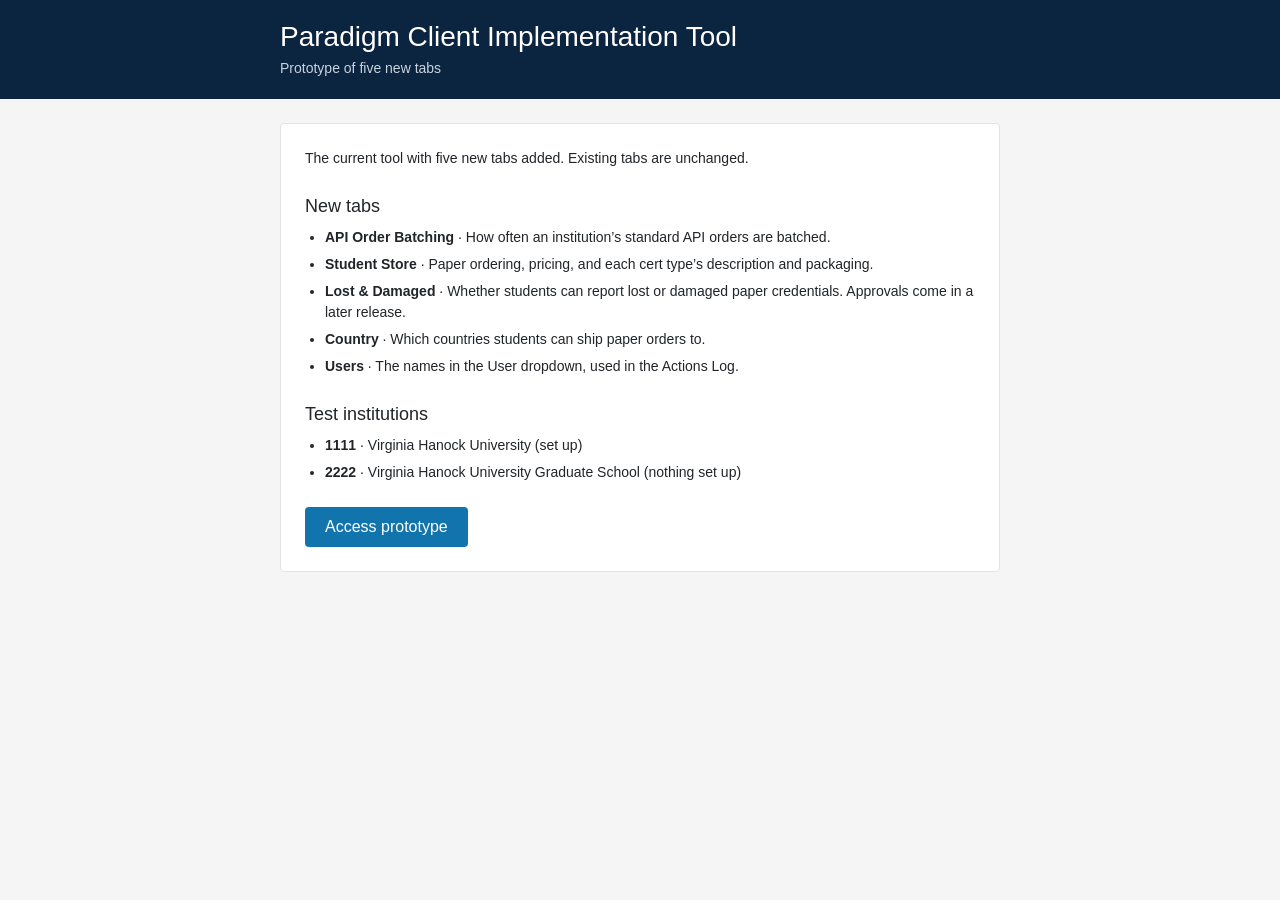
<file: index.html>
<!doctype html>
<html lang="en">
<head>
<meta charset="utf-8">
<meta name="viewport" content="width=device-width, initial-scale=1">
<title>Client Implementation prototype</title>
<style>body{margin:0;font-family:'Helvetica Neue', Helvetica, Arial, sans-serif;color:#212529;background:#f5f5f5}
.ix-hd{background:#0B2440;color:#ffffff;padding:20px 24px}
.ix-hd h1{margin:0 auto;max-width:720px;font:500 28px/34px 'Helvetica Neue', Helvetica, Arial, sans-serif}
.ix-hd p{margin:4px auto 0;max-width:720px;font:400 14px/21px 'Helvetica Neue', Helvetica, Arial, sans-serif;color:#c9d3df}
.ix-main{box-sizing:border-box;max-width:768px;margin:0 auto;padding:24px}
.ix-card{background:#ffffff;border:1px solid #e3e3e3;border-radius:4px;padding:24px}
.ix-card h2{margin:24px 0 8px;font:500 18px/26px 'Helvetica Neue', Helvetica, Arial, sans-serif;color:#212529}
.ix-card h2:first-child{margin-top:0}
.ix-card p{margin:0 0 10px;font:400 14px/21px 'Helvetica Neue', Helvetica, Arial, sans-serif}
.ix-card ul{margin:0;padding-left:20px;font:400 14px/21px 'Helvetica Neue', Helvetica, Arial, sans-serif}
.ix-card li{margin:0 0 6px}
.ix-info{display:flex;flex-wrap:wrap;gap:6px 32px;padding:12px 16px;border:1px solid #b6effb;background:#cff4fc;color:#055160;border-radius:4px;font:400 14px/21px 'Helvetica Neue', Helvetica, Arial, sans-serif}
.ix-grid{border-collapse:collapse;width:100%;font:400 14px/21px 'Helvetica Neue', Helvetica, Arial, sans-serif}
.ix-grid th,.ix-grid td{padding:10px 12px;border:1px solid #e3e3e3;text-align:left;vertical-align:top}
.ix-grid th{background:#fafafa;font-weight:400;color:#333333}
.ix-grid tbody tr:nth-child(even){background:#f5f5f5}
.ix-grid td:first-child{font-weight:700;white-space:nowrap}
.ix-cta{margin-top:24px}
.ix-btn{display:inline-block;padding:8px 20px;border-radius:4px;background:#1274AC;color:#ffffff;text-decoration:none;font:400 16px/24px 'Helvetica Neue', Helvetica, Arial, sans-serif}
.ix-btn:hover{background:#0f6292;color:#ffffff}
.ix-btn:focus-visible{outline:none;box-shadow:0 0 0 2px #ffffff,0 0 0 4px #c5d4e5}
.ix-muted{color:#5c636a}
@media (max-width:767.98px){.ix-grid td:first-child{white-space:normal}.ix-card{padding:16px}.ix-main{padding:16px}}</style>
</head>
<body>
<div class="ix-hd"><h1>Paradigm Client Implementation Tool</h1><p>Prototype of five new tabs</p></div>
<div class="ix-main"><div class="ix-card">
<p>The current tool with five new tabs added. Existing tabs are unchanged.</p>
<h2>New tabs</h2>
<ul><li><strong>API Order Batching</strong> · How often an institution’s standard API orders are batched.</li><li><strong>Student Store</strong> · Paper ordering, pricing, and each cert type’s description and packaging.</li><li><strong>Lost &amp; Damaged</strong> · Whether students can report lost or damaged paper credentials. Approvals come in a later release.</li><li><strong>Country</strong> · Which countries students can ship paper orders to.</li><li><strong>Users</strong> · The names in the User dropdown, used in the Actions Log.</li></ul>
<h2>Test institutions</h2>
<ul><li><strong>1111</strong> · Virginia Hanock University (set up)</li><li><strong>2222</strong> · Virginia Hanock University Graduate School (nothing set up)</li></ul>
<div class="ix-cta"><a class="ix-btn" href="prototype/ClassicCed.dc.html">Access prototype</a></div>
</div></div>
</body>
</html>
</file>
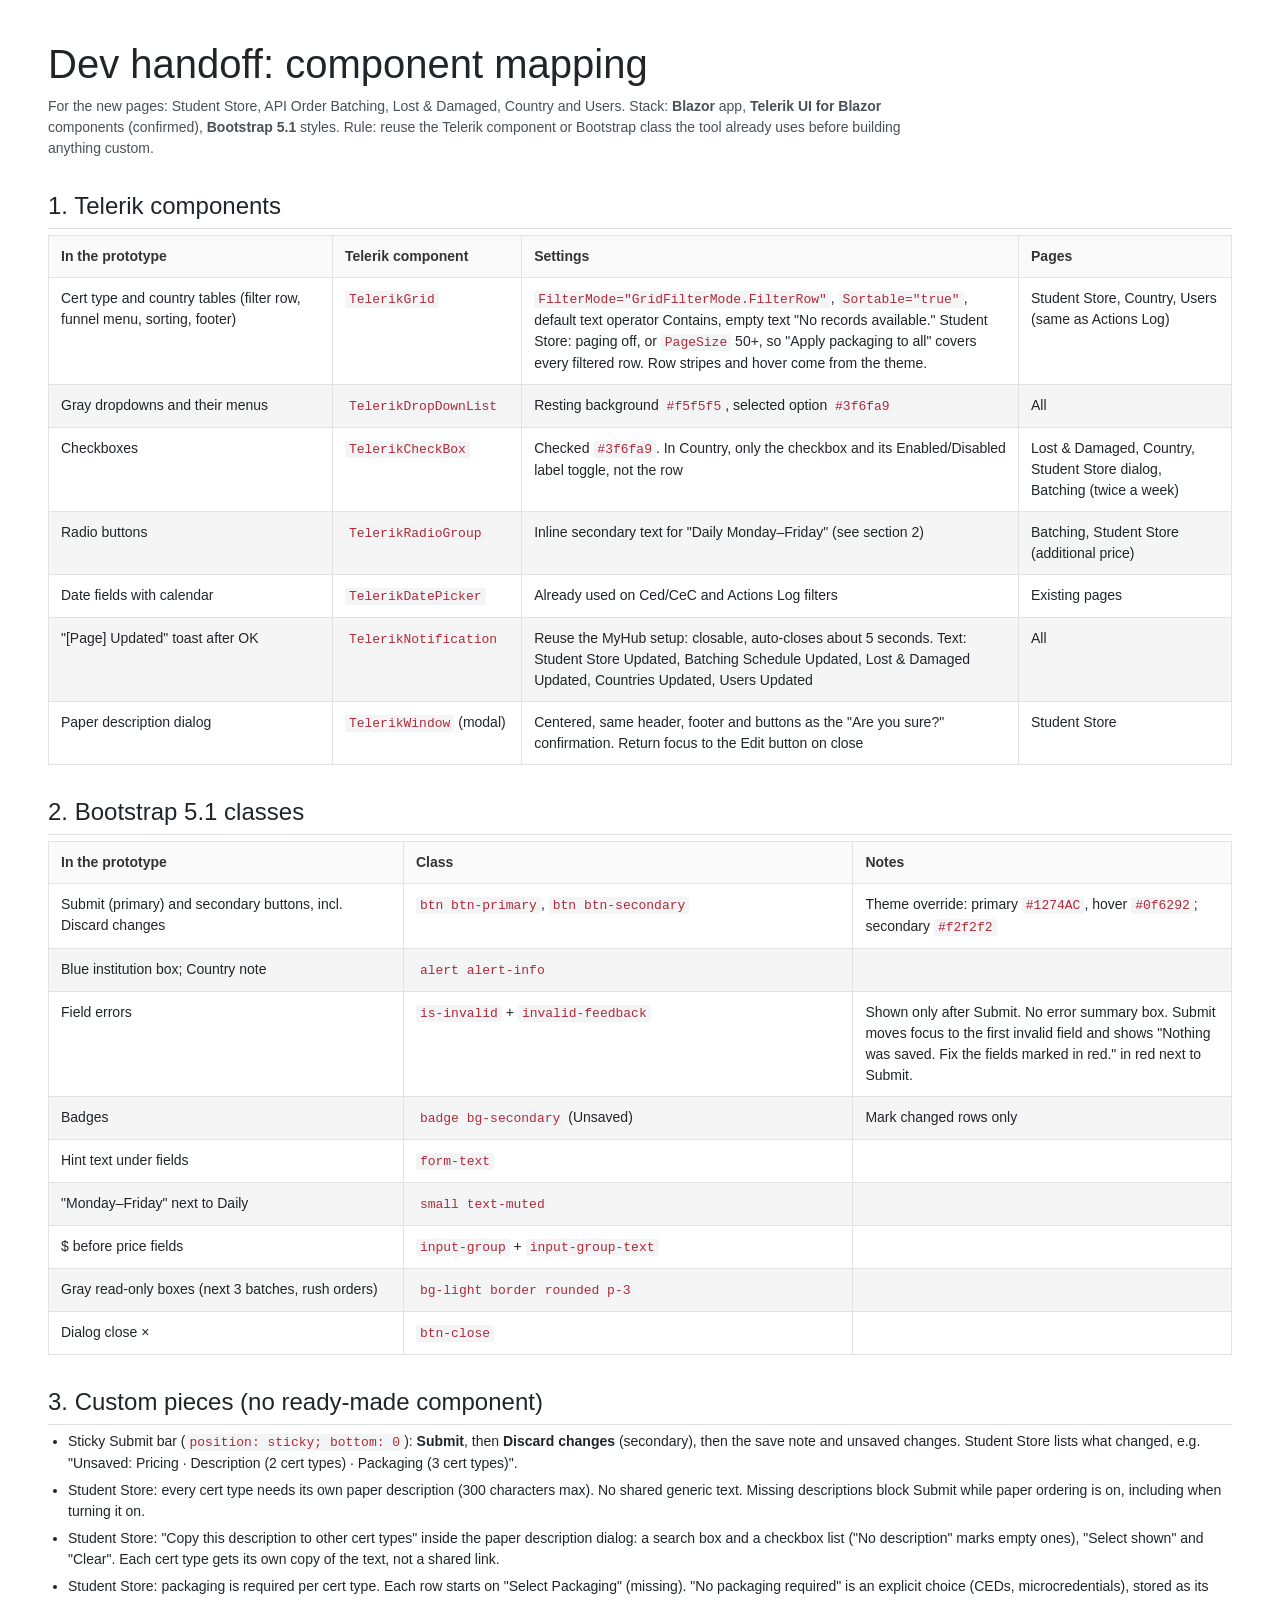
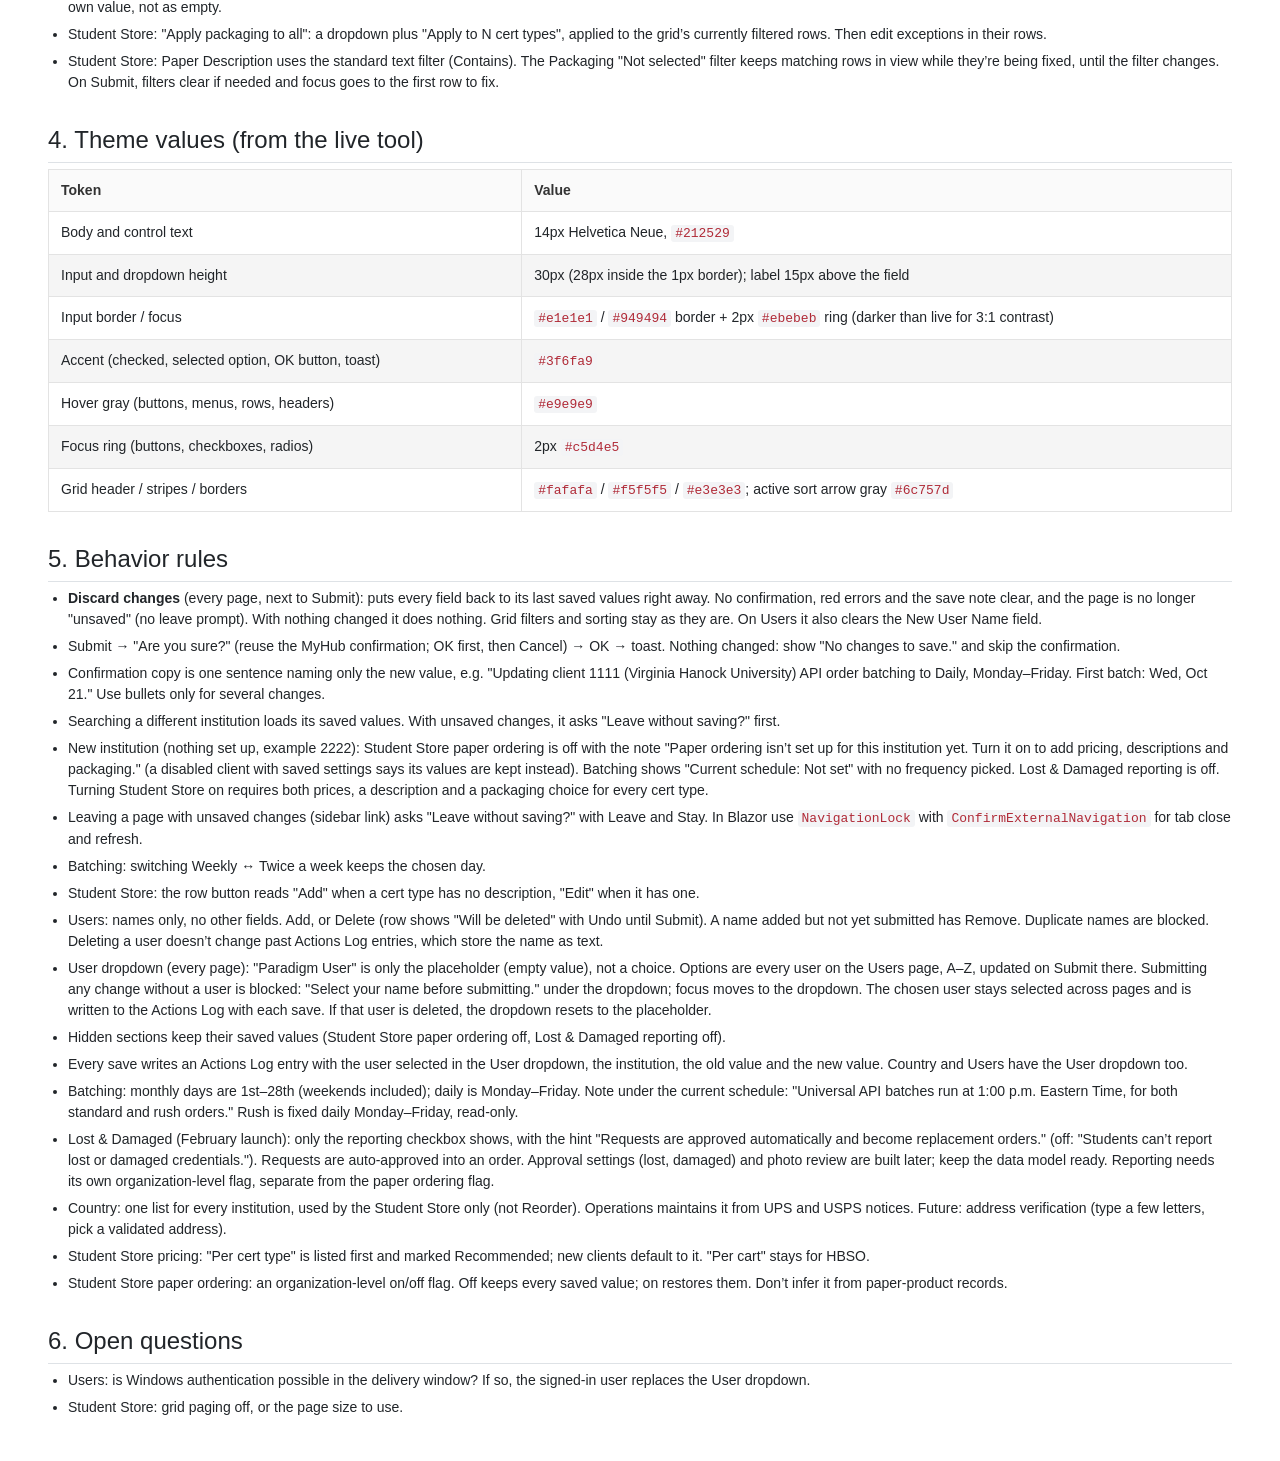
<file: prototype/ClassicDevHandoff.dc.html>
<!doctype html>
<html lang="en">
<head>
<meta charset="utf-8">
<title>Dev handoff</title>
<script src="./support.js"></script>
</head>
<body>
<x-dc>
<helmet>
<style>body{margin:0;font-family:'Helvetica Neue', Helvetica, Arial, sans-serif;color:#212529;background:#ffffff}</style>
</helmet>
<div style="box-sizing: border-box; padding: 40px 48px 56px; background: #ffffff">
<h1 style="margin: 0 0 8px; font: 500 40px/48px 'Helvetica Neue', Helvetica, Arial, sans-serif; color: #212529">Dev handoff: component mapping</h1>
<p style="margin: 0 0 12px; font: 400 14px/21px 'Helvetica Neue', Helvetica, Arial, sans-serif; color: #495057; max-width: 900px">For the new pages: Student Store, API Order Batching, Lost &amp; Damaged, Country and Users. Stack: <strong>Blazor</strong> app, <strong>Telerik UI for Blazor</strong> components (confirmed), <strong>Bootstrap 5.1</strong> styles. Rule: reuse the Telerik component or Bootstrap class the tool already uses before building anything custom.</p>
<h2 style="margin: 32px 0 6px; padding-bottom: 8px; border-bottom: 1px solid #dee2e6; font: 500 24px/29px 'Helvetica Neue', Helvetica, Arial, sans-serif; color: #212529">1. Telerik components</h2>
<table style="border-collapse: collapse; width: 100%; margin: 0 0 8px"><thead><tr><th scope="col" style="padding: 10px 12px; border: 1px solid #e3e3e3; text-align: left; vertical-align: top; font: 700 14px/21px 'Helvetica Neue', Helvetica, Arial, sans-serif; color: #333; background: #fafafa; width: 24%">In the prototype</th><th scope="col" style="padding: 10px 12px; border: 1px solid #e3e3e3; text-align: left; vertical-align: top; font: 700 14px/21px 'Helvetica Neue', Helvetica, Arial, sans-serif; color: #333; background: #fafafa; width: 16%">Telerik component</th><th scope="col" style="padding: 10px 12px; border: 1px solid #e3e3e3; text-align: left; vertical-align: top; font: 700 14px/21px 'Helvetica Neue', Helvetica, Arial, sans-serif; color: #333; background: #fafafa; width: 42%">Settings</th><th scope="col" style="padding: 10px 12px; border: 1px solid #e3e3e3; text-align: left; vertical-align: top; font: 700 14px/21px 'Helvetica Neue', Helvetica, Arial, sans-serif; color: #333; background: #fafafa; width: 18%">Pages</th></tr></thead><tbody><tr style="background: #ffffff"><td style="padding: 10px 12px; border: 1px solid #e3e3e3; vertical-align: top; font: 400 14px/21px 'Helvetica Neue', Helvetica, Arial, sans-serif; color: #212529">Cert type and country tables (filter row, funnel menu, sorting, footer)</td><td style="padding: 10px 12px; border: 1px solid #e3e3e3; vertical-align: top; font: 400 14px/21px 'Helvetica Neue', Helvetica, Arial, sans-serif; color: #212529"><code style="font: 400 13px/20px SFMono-Regular, Menlo, Consolas, monospace; background: #f3f4f6; padding: 1px 4px; border-radius: 3px; color: #b02a37">TelerikGrid</code></td><td style="padding: 10px 12px; border: 1px solid #e3e3e3; vertical-align: top; font: 400 14px/21px 'Helvetica Neue', Helvetica, Arial, sans-serif; color: #212529"><code style="font: 400 13px/20px SFMono-Regular, Menlo, Consolas, monospace; background: #f3f4f6; padding: 1px 4px; border-radius: 3px; color: #b02a37">FilterMode="GridFilterMode.FilterRow"</code>, <code style="font: 400 13px/20px SFMono-Regular, Menlo, Consolas, monospace; background: #f3f4f6; padding: 1px 4px; border-radius: 3px; color: #b02a37">Sortable="true"</code>, default text operator Contains, empty text "No records available." Student Store: paging off, or <code style="font: 400 13px/20px SFMono-Regular, Menlo, Consolas, monospace; background: #f3f4f6; padding: 1px 4px; border-radius: 3px; color: #b02a37">PageSize</code> 50+, so "Apply packaging to all" covers every filtered row. Row stripes and hover come from the theme.</td><td style="padding: 10px 12px; border: 1px solid #e3e3e3; vertical-align: top; font: 400 14px/21px 'Helvetica Neue', Helvetica, Arial, sans-serif; color: #212529">Student Store, Country, Users (same as Actions Log)</td></tr><tr style="background: #f5f5f5"><td style="padding: 10px 12px; border: 1px solid #e3e3e3; vertical-align: top; font: 400 14px/21px 'Helvetica Neue', Helvetica, Arial, sans-serif; color: #212529">Gray dropdowns and their menus</td><td style="padding: 10px 12px; border: 1px solid #e3e3e3; vertical-align: top; font: 400 14px/21px 'Helvetica Neue', Helvetica, Arial, sans-serif; color: #212529"><code style="font: 400 13px/20px SFMono-Regular, Menlo, Consolas, monospace; background: #f3f4f6; padding: 1px 4px; border-radius: 3px; color: #b02a37">TelerikDropDownList</code></td><td style="padding: 10px 12px; border: 1px solid #e3e3e3; vertical-align: top; font: 400 14px/21px 'Helvetica Neue', Helvetica, Arial, sans-serif; color: #212529">Resting background <code style="font: 400 13px/20px SFMono-Regular, Menlo, Consolas, monospace; background: #f3f4f6; padding: 1px 4px; border-radius: 3px; color: #b02a37">#f5f5f5</code>, selected option <code style="font: 400 13px/20px SFMono-Regular, Menlo, Consolas, monospace; background: #f3f4f6; padding: 1px 4px; border-radius: 3px; color: #b02a37">#3f6fa9</code></td><td style="padding: 10px 12px; border: 1px solid #e3e3e3; vertical-align: top; font: 400 14px/21px 'Helvetica Neue', Helvetica, Arial, sans-serif; color: #212529">All</td></tr><tr style="background: #ffffff"><td style="padding: 10px 12px; border: 1px solid #e3e3e3; vertical-align: top; font: 400 14px/21px 'Helvetica Neue', Helvetica, Arial, sans-serif; color: #212529">Checkboxes</td><td style="padding: 10px 12px; border: 1px solid #e3e3e3; vertical-align: top; font: 400 14px/21px 'Helvetica Neue', Helvetica, Arial, sans-serif; color: #212529"><code style="font: 400 13px/20px SFMono-Regular, Menlo, Consolas, monospace; background: #f3f4f6; padding: 1px 4px; border-radius: 3px; color: #b02a37">TelerikCheckBox</code></td><td style="padding: 10px 12px; border: 1px solid #e3e3e3; vertical-align: top; font: 400 14px/21px 'Helvetica Neue', Helvetica, Arial, sans-serif; color: #212529">Checked <code style="font: 400 13px/20px SFMono-Regular, Menlo, Consolas, monospace; background: #f3f4f6; padding: 1px 4px; border-radius: 3px; color: #b02a37">#3f6fa9</code>. In Country, only the checkbox and its Enabled/Disabled label toggle, not the row</td><td style="padding: 10px 12px; border: 1px solid #e3e3e3; vertical-align: top; font: 400 14px/21px 'Helvetica Neue', Helvetica, Arial, sans-serif; color: #212529">Lost &amp; Damaged, Country, Student Store dialog, Batching (twice a week)</td></tr><tr style="background: #f5f5f5"><td style="padding: 10px 12px; border: 1px solid #e3e3e3; vertical-align: top; font: 400 14px/21px 'Helvetica Neue', Helvetica, Arial, sans-serif; color: #212529">Radio buttons</td><td style="padding: 10px 12px; border: 1px solid #e3e3e3; vertical-align: top; font: 400 14px/21px 'Helvetica Neue', Helvetica, Arial, sans-serif; color: #212529"><code style="font: 400 13px/20px SFMono-Regular, Menlo, Consolas, monospace; background: #f3f4f6; padding: 1px 4px; border-radius: 3px; color: #b02a37">TelerikRadioGroup</code></td><td style="padding: 10px 12px; border: 1px solid #e3e3e3; vertical-align: top; font: 400 14px/21px 'Helvetica Neue', Helvetica, Arial, sans-serif; color: #212529">Inline secondary text for "Daily  Monday–Friday" (see section 2)</td><td style="padding: 10px 12px; border: 1px solid #e3e3e3; vertical-align: top; font: 400 14px/21px 'Helvetica Neue', Helvetica, Arial, sans-serif; color: #212529">Batching, Student Store (additional price)</td></tr><tr style="background: #ffffff"><td style="padding: 10px 12px; border: 1px solid #e3e3e3; vertical-align: top; font: 400 14px/21px 'Helvetica Neue', Helvetica, Arial, sans-serif; color: #212529">Date fields with calendar</td><td style="padding: 10px 12px; border: 1px solid #e3e3e3; vertical-align: top; font: 400 14px/21px 'Helvetica Neue', Helvetica, Arial, sans-serif; color: #212529"><code style="font: 400 13px/20px SFMono-Regular, Menlo, Consolas, monospace; background: #f3f4f6; padding: 1px 4px; border-radius: 3px; color: #b02a37">TelerikDatePicker</code></td><td style="padding: 10px 12px; border: 1px solid #e3e3e3; vertical-align: top; font: 400 14px/21px 'Helvetica Neue', Helvetica, Arial, sans-serif; color: #212529">Already used on Ced/CeC and Actions Log filters</td><td style="padding: 10px 12px; border: 1px solid #e3e3e3; vertical-align: top; font: 400 14px/21px 'Helvetica Neue', Helvetica, Arial, sans-serif; color: #212529">Existing pages</td></tr><tr style="background: #f5f5f5"><td style="padding: 10px 12px; border: 1px solid #e3e3e3; vertical-align: top; font: 400 14px/21px 'Helvetica Neue', Helvetica, Arial, sans-serif; color: #212529">"[Page] Updated" toast after OK</td><td style="padding: 10px 12px; border: 1px solid #e3e3e3; vertical-align: top; font: 400 14px/21px 'Helvetica Neue', Helvetica, Arial, sans-serif; color: #212529"><code style="font: 400 13px/20px SFMono-Regular, Menlo, Consolas, monospace; background: #f3f4f6; padding: 1px 4px; border-radius: 3px; color: #b02a37">TelerikNotification</code></td><td style="padding: 10px 12px; border: 1px solid #e3e3e3; vertical-align: top; font: 400 14px/21px 'Helvetica Neue', Helvetica, Arial, sans-serif; color: #212529">Reuse the MyHub setup: closable, auto-closes about 5 seconds. Text: Student Store Updated, Batching Schedule Updated, Lost &amp; Damaged Updated, Countries Updated, Users Updated</td><td style="padding: 10px 12px; border: 1px solid #e3e3e3; vertical-align: top; font: 400 14px/21px 'Helvetica Neue', Helvetica, Arial, sans-serif; color: #212529">All</td></tr><tr style="background: #ffffff"><td style="padding: 10px 12px; border: 1px solid #e3e3e3; vertical-align: top; font: 400 14px/21px 'Helvetica Neue', Helvetica, Arial, sans-serif; color: #212529">Paper description dialog</td><td style="padding: 10px 12px; border: 1px solid #e3e3e3; vertical-align: top; font: 400 14px/21px 'Helvetica Neue', Helvetica, Arial, sans-serif; color: #212529"><code style="font: 400 13px/20px SFMono-Regular, Menlo, Consolas, monospace; background: #f3f4f6; padding: 1px 4px; border-radius: 3px; color: #b02a37">TelerikWindow</code> (modal)</td><td style="padding: 10px 12px; border: 1px solid #e3e3e3; vertical-align: top; font: 400 14px/21px 'Helvetica Neue', Helvetica, Arial, sans-serif; color: #212529">Centered, same header, footer and buttons as the "Are you sure?" confirmation. Return focus to the Edit button on close</td><td style="padding: 10px 12px; border: 1px solid #e3e3e3; vertical-align: top; font: 400 14px/21px 'Helvetica Neue', Helvetica, Arial, sans-serif; color: #212529">Student Store</td></tr></tbody></table>
<h2 style="margin: 32px 0 6px; padding-bottom: 8px; border-bottom: 1px solid #dee2e6; font: 500 24px/29px 'Helvetica Neue', Helvetica, Arial, sans-serif; color: #212529">2. Bootstrap 5.1 classes</h2>
<table style="border-collapse: collapse; width: 100%; margin: 0 0 8px"><thead><tr><th scope="col" style="padding: 10px 12px; border: 1px solid #e3e3e3; text-align: left; vertical-align: top; font: 700 14px/21px 'Helvetica Neue', Helvetica, Arial, sans-serif; color: #333; background: #fafafa; width: 30%">In the prototype</th><th scope="col" style="padding: 10px 12px; border: 1px solid #e3e3e3; text-align: left; vertical-align: top; font: 700 14px/21px 'Helvetica Neue', Helvetica, Arial, sans-serif; color: #333; background: #fafafa; width: 38%">Class</th><th scope="col" style="padding: 10px 12px; border: 1px solid #e3e3e3; text-align: left; vertical-align: top; font: 700 14px/21px 'Helvetica Neue', Helvetica, Arial, sans-serif; color: #333; background: #fafafa; width: 32%">Notes</th></tr></thead><tbody><tr style="background: #ffffff"><td style="padding: 10px 12px; border: 1px solid #e3e3e3; vertical-align: top; font: 400 14px/21px 'Helvetica Neue', Helvetica, Arial, sans-serif; color: #212529">Submit (primary) and secondary buttons, incl. Discard changes</td><td style="padding: 10px 12px; border: 1px solid #e3e3e3; vertical-align: top; font: 400 14px/21px 'Helvetica Neue', Helvetica, Arial, sans-serif; color: #212529"><code style="font: 400 13px/20px SFMono-Regular, Menlo, Consolas, monospace; background: #f3f4f6; padding: 1px 4px; border-radius: 3px; color: #b02a37">btn btn-primary</code>, <code style="font: 400 13px/20px SFMono-Regular, Menlo, Consolas, monospace; background: #f3f4f6; padding: 1px 4px; border-radius: 3px; color: #b02a37">btn btn-secondary</code></td><td style="padding: 10px 12px; border: 1px solid #e3e3e3; vertical-align: top; font: 400 14px/21px 'Helvetica Neue', Helvetica, Arial, sans-serif; color: #212529">Theme override: primary <code style="font: 400 13px/20px SFMono-Regular, Menlo, Consolas, monospace; background: #f3f4f6; padding: 1px 4px; border-radius: 3px; color: #b02a37">#1274AC</code>, hover <code style="font: 400 13px/20px SFMono-Regular, Menlo, Consolas, monospace; background: #f3f4f6; padding: 1px 4px; border-radius: 3px; color: #b02a37">#0f6292</code>; secondary <code style="font: 400 13px/20px SFMono-Regular, Menlo, Consolas, monospace; background: #f3f4f6; padding: 1px 4px; border-radius: 3px; color: #b02a37">#f2f2f2</code></td></tr><tr style="background: #f5f5f5"><td style="padding: 10px 12px; border: 1px solid #e3e3e3; vertical-align: top; font: 400 14px/21px 'Helvetica Neue', Helvetica, Arial, sans-serif; color: #212529">Blue institution box; Country note</td><td style="padding: 10px 12px; border: 1px solid #e3e3e3; vertical-align: top; font: 400 14px/21px 'Helvetica Neue', Helvetica, Arial, sans-serif; color: #212529"><code style="font: 400 13px/20px SFMono-Regular, Menlo, Consolas, monospace; background: #f3f4f6; padding: 1px 4px; border-radius: 3px; color: #b02a37">alert alert-info</code></td><td style="padding: 10px 12px; border: 1px solid #e3e3e3; vertical-align: top; font: 400 14px/21px 'Helvetica Neue', Helvetica, Arial, sans-serif; color: #212529"></td></tr><tr style="background: #ffffff"><td style="padding: 10px 12px; border: 1px solid #e3e3e3; vertical-align: top; font: 400 14px/21px 'Helvetica Neue', Helvetica, Arial, sans-serif; color: #212529">Field errors</td><td style="padding: 10px 12px; border: 1px solid #e3e3e3; vertical-align: top; font: 400 14px/21px 'Helvetica Neue', Helvetica, Arial, sans-serif; color: #212529"><code style="font: 400 13px/20px SFMono-Regular, Menlo, Consolas, monospace; background: #f3f4f6; padding: 1px 4px; border-radius: 3px; color: #b02a37">is-invalid</code> + <code style="font: 400 13px/20px SFMono-Regular, Menlo, Consolas, monospace; background: #f3f4f6; padding: 1px 4px; border-radius: 3px; color: #b02a37">invalid-feedback</code></td><td style="padding: 10px 12px; border: 1px solid #e3e3e3; vertical-align: top; font: 400 14px/21px 'Helvetica Neue', Helvetica, Arial, sans-serif; color: #212529">Shown only after Submit. No error summary box. Submit moves focus to the first invalid field and shows "Nothing was saved. Fix the fields marked in red." in red next to Submit.</td></tr><tr style="background: #f5f5f5"><td style="padding: 10px 12px; border: 1px solid #e3e3e3; vertical-align: top; font: 400 14px/21px 'Helvetica Neue', Helvetica, Arial, sans-serif; color: #212529">Badges</td><td style="padding: 10px 12px; border: 1px solid #e3e3e3; vertical-align: top; font: 400 14px/21px 'Helvetica Neue', Helvetica, Arial, sans-serif; color: #212529"><code style="font: 400 13px/20px SFMono-Regular, Menlo, Consolas, monospace; background: #f3f4f6; padding: 1px 4px; border-radius: 3px; color: #b02a37">badge bg-secondary</code> (Unsaved)</td><td style="padding: 10px 12px; border: 1px solid #e3e3e3; vertical-align: top; font: 400 14px/21px 'Helvetica Neue', Helvetica, Arial, sans-serif; color: #212529">Mark changed rows only</td></tr><tr style="background: #ffffff"><td style="padding: 10px 12px; border: 1px solid #e3e3e3; vertical-align: top; font: 400 14px/21px 'Helvetica Neue', Helvetica, Arial, sans-serif; color: #212529">Hint text under fields</td><td style="padding: 10px 12px; border: 1px solid #e3e3e3; vertical-align: top; font: 400 14px/21px 'Helvetica Neue', Helvetica, Arial, sans-serif; color: #212529"><code style="font: 400 13px/20px SFMono-Regular, Menlo, Consolas, monospace; background: #f3f4f6; padding: 1px 4px; border-radius: 3px; color: #b02a37">form-text</code></td><td style="padding: 10px 12px; border: 1px solid #e3e3e3; vertical-align: top; font: 400 14px/21px 'Helvetica Neue', Helvetica, Arial, sans-serif; color: #212529"></td></tr><tr style="background: #f5f5f5"><td style="padding: 10px 12px; border: 1px solid #e3e3e3; vertical-align: top; font: 400 14px/21px 'Helvetica Neue', Helvetica, Arial, sans-serif; color: #212529">"Monday–Friday" next to Daily</td><td style="padding: 10px 12px; border: 1px solid #e3e3e3; vertical-align: top; font: 400 14px/21px 'Helvetica Neue', Helvetica, Arial, sans-serif; color: #212529"><code style="font: 400 13px/20px SFMono-Regular, Menlo, Consolas, monospace; background: #f3f4f6; padding: 1px 4px; border-radius: 3px; color: #b02a37">small text-muted</code></td><td style="padding: 10px 12px; border: 1px solid #e3e3e3; vertical-align: top; font: 400 14px/21px 'Helvetica Neue', Helvetica, Arial, sans-serif; color: #212529"></td></tr><tr style="background: #ffffff"><td style="padding: 10px 12px; border: 1px solid #e3e3e3; vertical-align: top; font: 400 14px/21px 'Helvetica Neue', Helvetica, Arial, sans-serif; color: #212529">$ before price fields</td><td style="padding: 10px 12px; border: 1px solid #e3e3e3; vertical-align: top; font: 400 14px/21px 'Helvetica Neue', Helvetica, Arial, sans-serif; color: #212529"><code style="font: 400 13px/20px SFMono-Regular, Menlo, Consolas, monospace; background: #f3f4f6; padding: 1px 4px; border-radius: 3px; color: #b02a37">input-group</code> + <code style="font: 400 13px/20px SFMono-Regular, Menlo, Consolas, monospace; background: #f3f4f6; padding: 1px 4px; border-radius: 3px; color: #b02a37">input-group-text</code></td><td style="padding: 10px 12px; border: 1px solid #e3e3e3; vertical-align: top; font: 400 14px/21px 'Helvetica Neue', Helvetica, Arial, sans-serif; color: #212529"></td></tr><tr style="background: #f5f5f5"><td style="padding: 10px 12px; border: 1px solid #e3e3e3; vertical-align: top; font: 400 14px/21px 'Helvetica Neue', Helvetica, Arial, sans-serif; color: #212529">Gray read-only boxes (next 3 batches, rush orders)</td><td style="padding: 10px 12px; border: 1px solid #e3e3e3; vertical-align: top; font: 400 14px/21px 'Helvetica Neue', Helvetica, Arial, sans-serif; color: #212529"><code style="font: 400 13px/20px SFMono-Regular, Menlo, Consolas, monospace; background: #f3f4f6; padding: 1px 4px; border-radius: 3px; color: #b02a37">bg-light border rounded p-3</code></td><td style="padding: 10px 12px; border: 1px solid #e3e3e3; vertical-align: top; font: 400 14px/21px 'Helvetica Neue', Helvetica, Arial, sans-serif; color: #212529"></td></tr><tr style="background: #ffffff"><td style="padding: 10px 12px; border: 1px solid #e3e3e3; vertical-align: top; font: 400 14px/21px 'Helvetica Neue', Helvetica, Arial, sans-serif; color: #212529">Dialog close ×</td><td style="padding: 10px 12px; border: 1px solid #e3e3e3; vertical-align: top; font: 400 14px/21px 'Helvetica Neue', Helvetica, Arial, sans-serif; color: #212529"><code style="font: 400 13px/20px SFMono-Regular, Menlo, Consolas, monospace; background: #f3f4f6; padding: 1px 4px; border-radius: 3px; color: #b02a37">btn-close</code></td><td style="padding: 10px 12px; border: 1px solid #e3e3e3; vertical-align: top; font: 400 14px/21px 'Helvetica Neue', Helvetica, Arial, sans-serif; color: #212529"></td></tr></tbody></table>
<h2 style="margin: 32px 0 6px; padding-bottom: 8px; border-bottom: 1px solid #dee2e6; font: 500 24px/29px 'Helvetica Neue', Helvetica, Arial, sans-serif; color: #212529">3. Custom pieces (no ready-made component)</h2>
<ul style="margin: 0 0 8px; padding-left: 20px"><li style="margin: 0 0 6px; font: 400 14px/21px 'Helvetica Neue', Helvetica, Arial, sans-serif; color: #212529">Sticky Submit bar (<code style="font: 400 13px/20px SFMono-Regular, Menlo, Consolas, monospace; background: #f3f4f6; padding: 1px 4px; border-radius: 3px; color: #b02a37">position: sticky; bottom: 0</code>): <strong>Submit</strong>, then <strong>Discard changes</strong> (secondary), then the save note and unsaved changes. Student Store lists what changed, e.g. "Unsaved: Pricing · Description (2 cert types) · Packaging (3 cert types)".</li><li style="margin: 0 0 6px; font: 400 14px/21px 'Helvetica Neue', Helvetica, Arial, sans-serif; color: #212529">Student Store: every cert type needs its own paper description (300 characters max). No shared generic text. Missing descriptions block Submit while paper ordering is on, including when turning it on.</li><li style="margin: 0 0 6px; font: 400 14px/21px 'Helvetica Neue', Helvetica, Arial, sans-serif; color: #212529">Student Store: "Copy this description to other cert types" inside the paper description dialog: a search box and a checkbox list ("No description" marks empty ones), "Select shown" and "Clear". Each cert type gets its own copy of the text, not a shared link.</li><li style="margin: 0 0 6px; font: 400 14px/21px 'Helvetica Neue', Helvetica, Arial, sans-serif; color: #212529">Student Store: packaging is required per cert type. Each row starts on "Select Packaging" (missing). "No packaging required" is an explicit choice (CEDs, microcredentials), stored as its own value, not as empty.</li><li style="margin: 0 0 6px; font: 400 14px/21px 'Helvetica Neue', Helvetica, Arial, sans-serif; color: #212529">Student Store: "Apply packaging to all": a dropdown plus "Apply to N cert types", applied to the grid’s currently filtered rows. Then edit exceptions in their rows.</li><li style="margin: 0 0 6px; font: 400 14px/21px 'Helvetica Neue', Helvetica, Arial, sans-serif; color: #212529">Student Store: Paper Description uses the standard text filter (Contains). The Packaging "Not selected" filter keeps matching rows in view while they’re being fixed, until the filter changes. On Submit, filters clear if needed and focus goes to the first row to fix.</li></ul>
<h2 style="margin: 32px 0 6px; padding-bottom: 8px; border-bottom: 1px solid #dee2e6; font: 500 24px/29px 'Helvetica Neue', Helvetica, Arial, sans-serif; color: #212529">4. Theme values (from the live tool)</h2>
<table style="border-collapse: collapse; width: 100%; margin: 0 0 8px"><thead><tr><th scope="col" style="padding: 10px 12px; border: 1px solid #e3e3e3; text-align: left; vertical-align: top; font: 700 14px/21px 'Helvetica Neue', Helvetica, Arial, sans-serif; color: #333; background: #fafafa; width: 40%">Token</th><th scope="col" style="padding: 10px 12px; border: 1px solid #e3e3e3; text-align: left; vertical-align: top; font: 700 14px/21px 'Helvetica Neue', Helvetica, Arial, sans-serif; color: #333; background: #fafafa; width: 60%">Value</th></tr></thead><tbody><tr style="background: #ffffff"><td style="padding: 10px 12px; border: 1px solid #e3e3e3; vertical-align: top; font: 400 14px/21px 'Helvetica Neue', Helvetica, Arial, sans-serif; color: #212529">Body and control text</td><td style="padding: 10px 12px; border: 1px solid #e3e3e3; vertical-align: top; font: 400 14px/21px 'Helvetica Neue', Helvetica, Arial, sans-serif; color: #212529">14px Helvetica Neue, <code style="font: 400 13px/20px SFMono-Regular, Menlo, Consolas, monospace; background: #f3f4f6; padding: 1px 4px; border-radius: 3px; color: #b02a37">#212529</code></td></tr><tr style="background: #f5f5f5"><td style="padding: 10px 12px; border: 1px solid #e3e3e3; vertical-align: top; font: 400 14px/21px 'Helvetica Neue', Helvetica, Arial, sans-serif; color: #212529">Input and dropdown height</td><td style="padding: 10px 12px; border: 1px solid #e3e3e3; vertical-align: top; font: 400 14px/21px 'Helvetica Neue', Helvetica, Arial, sans-serif; color: #212529">30px (28px inside the 1px border); label 15px above the field</td></tr><tr style="background: #ffffff"><td style="padding: 10px 12px; border: 1px solid #e3e3e3; vertical-align: top; font: 400 14px/21px 'Helvetica Neue', Helvetica, Arial, sans-serif; color: #212529">Input border / focus</td><td style="padding: 10px 12px; border: 1px solid #e3e3e3; vertical-align: top; font: 400 14px/21px 'Helvetica Neue', Helvetica, Arial, sans-serif; color: #212529"><code style="font: 400 13px/20px SFMono-Regular, Menlo, Consolas, monospace; background: #f3f4f6; padding: 1px 4px; border-radius: 3px; color: #b02a37">#e1e1e1</code> / <code style="font: 400 13px/20px SFMono-Regular, Menlo, Consolas, monospace; background: #f3f4f6; padding: 1px 4px; border-radius: 3px; color: #b02a37">#949494</code> border + 2px <code style="font: 400 13px/20px SFMono-Regular, Menlo, Consolas, monospace; background: #f3f4f6; padding: 1px 4px; border-radius: 3px; color: #b02a37">#ebebeb</code> ring (darker than live for 3:1 contrast)</td></tr><tr style="background: #f5f5f5"><td style="padding: 10px 12px; border: 1px solid #e3e3e3; vertical-align: top; font: 400 14px/21px 'Helvetica Neue', Helvetica, Arial, sans-serif; color: #212529">Accent (checked, selected option, OK button, toast)</td><td style="padding: 10px 12px; border: 1px solid #e3e3e3; vertical-align: top; font: 400 14px/21px 'Helvetica Neue', Helvetica, Arial, sans-serif; color: #212529"><code style="font: 400 13px/20px SFMono-Regular, Menlo, Consolas, monospace; background: #f3f4f6; padding: 1px 4px; border-radius: 3px; color: #b02a37">#3f6fa9</code></td></tr><tr style="background: #ffffff"><td style="padding: 10px 12px; border: 1px solid #e3e3e3; vertical-align: top; font: 400 14px/21px 'Helvetica Neue', Helvetica, Arial, sans-serif; color: #212529">Hover gray (buttons, menus, rows, headers)</td><td style="padding: 10px 12px; border: 1px solid #e3e3e3; vertical-align: top; font: 400 14px/21px 'Helvetica Neue', Helvetica, Arial, sans-serif; color: #212529"><code style="font: 400 13px/20px SFMono-Regular, Menlo, Consolas, monospace; background: #f3f4f6; padding: 1px 4px; border-radius: 3px; color: #b02a37">#e9e9e9</code></td></tr><tr style="background: #f5f5f5"><td style="padding: 10px 12px; border: 1px solid #e3e3e3; vertical-align: top; font: 400 14px/21px 'Helvetica Neue', Helvetica, Arial, sans-serif; color: #212529">Focus ring (buttons, checkboxes, radios)</td><td style="padding: 10px 12px; border: 1px solid #e3e3e3; vertical-align: top; font: 400 14px/21px 'Helvetica Neue', Helvetica, Arial, sans-serif; color: #212529">2px <code style="font: 400 13px/20px SFMono-Regular, Menlo, Consolas, monospace; background: #f3f4f6; padding: 1px 4px; border-radius: 3px; color: #b02a37">#c5d4e5</code></td></tr><tr style="background: #ffffff"><td style="padding: 10px 12px; border: 1px solid #e3e3e3; vertical-align: top; font: 400 14px/21px 'Helvetica Neue', Helvetica, Arial, sans-serif; color: #212529">Grid header / stripes / borders</td><td style="padding: 10px 12px; border: 1px solid #e3e3e3; vertical-align: top; font: 400 14px/21px 'Helvetica Neue', Helvetica, Arial, sans-serif; color: #212529"><code style="font: 400 13px/20px SFMono-Regular, Menlo, Consolas, monospace; background: #f3f4f6; padding: 1px 4px; border-radius: 3px; color: #b02a37">#fafafa</code> / <code style="font: 400 13px/20px SFMono-Regular, Menlo, Consolas, monospace; background: #f3f4f6; padding: 1px 4px; border-radius: 3px; color: #b02a37">#f5f5f5</code> / <code style="font: 400 13px/20px SFMono-Regular, Menlo, Consolas, monospace; background: #f3f4f6; padding: 1px 4px; border-radius: 3px; color: #b02a37">#e3e3e3</code>; active sort arrow gray <code style="font: 400 13px/20px SFMono-Regular, Menlo, Consolas, monospace; background: #f3f4f6; padding: 1px 4px; border-radius: 3px; color: #b02a37">#6c757d</code></td></tr></tbody></table>
<h2 style="margin: 32px 0 6px; padding-bottom: 8px; border-bottom: 1px solid #dee2e6; font: 500 24px/29px 'Helvetica Neue', Helvetica, Arial, sans-serif; color: #212529">5. Behavior rules</h2>
<ul style="margin: 0 0 8px; padding-left: 20px"><li style="margin: 0 0 6px; font: 400 14px/21px 'Helvetica Neue', Helvetica, Arial, sans-serif; color: #212529"><strong>Discard changes</strong> (every page, next to Submit): puts every field back to its last saved values right away. No confirmation, red errors and the save note clear, and the page is no longer "unsaved" (no leave prompt). With nothing changed it does nothing. Grid filters and sorting stay as they are. On Users it also clears the New User Name field.</li><li style="margin: 0 0 6px; font: 400 14px/21px 'Helvetica Neue', Helvetica, Arial, sans-serif; color: #212529">Submit → "Are you sure?" (reuse the MyHub confirmation; OK first, then Cancel) → OK → toast. Nothing changed: show "No changes to save." and skip the confirmation.</li><li style="margin: 0 0 6px; font: 400 14px/21px 'Helvetica Neue', Helvetica, Arial, sans-serif; color: #212529">Confirmation copy is one sentence naming only the new value, e.g. "Updating client 1111 (Virginia Hanock University) API order batching to Daily, Monday–Friday. First batch: Wed, Oct 21." Use bullets only for several changes.</li><li style="margin: 0 0 6px; font: 400 14px/21px 'Helvetica Neue', Helvetica, Arial, sans-serif; color: #212529">Searching a different institution loads its saved values. With unsaved changes, it asks "Leave without saving?" first.</li><li style="margin: 0 0 6px; font: 400 14px/21px 'Helvetica Neue', Helvetica, Arial, sans-serif; color: #212529">New institution (nothing set up, example 2222): Student Store paper ordering is off with the note "Paper ordering isn’t set up for this institution yet. Turn it on to add pricing, descriptions and packaging." (a disabled client with saved settings says its values are kept instead). Batching shows "Current schedule: Not set" with no frequency picked. Lost &amp; Damaged reporting is off. Turning Student Store on requires both prices, a description and a packaging choice for every cert type.</li><li style="margin: 0 0 6px; font: 400 14px/21px 'Helvetica Neue', Helvetica, Arial, sans-serif; color: #212529">Leaving a page with unsaved changes (sidebar link) asks "Leave without saving?" with Leave and Stay. In Blazor use <code style="font: 400 13px/20px SFMono-Regular, Menlo, Consolas, monospace; background: #f3f4f6; padding: 1px 4px; border-radius: 3px; color: #b02a37">NavigationLock</code> with <code style="font: 400 13px/20px SFMono-Regular, Menlo, Consolas, monospace; background: #f3f4f6; padding: 1px 4px; border-radius: 3px; color: #b02a37">ConfirmExternalNavigation</code> for tab close and refresh.</li><li style="margin: 0 0 6px; font: 400 14px/21px 'Helvetica Neue', Helvetica, Arial, sans-serif; color: #212529">Batching: switching Weekly ↔ Twice a week keeps the chosen day.</li><li style="margin: 0 0 6px; font: 400 14px/21px 'Helvetica Neue', Helvetica, Arial, sans-serif; color: #212529">Student Store: the row button reads "Add" when a cert type has no description, "Edit" when it has one.</li><li style="margin: 0 0 6px; font: 400 14px/21px 'Helvetica Neue', Helvetica, Arial, sans-serif; color: #212529">Users: names only, no other fields. Add, or Delete (row shows "Will be deleted" with Undo until Submit). A name added but not yet submitted has Remove. Duplicate names are blocked. Deleting a user doesn’t change past Actions Log entries, which store the name as text.</li><li style="margin: 0 0 6px; font: 400 14px/21px 'Helvetica Neue', Helvetica, Arial, sans-serif; color: #212529">User dropdown (every page): "Paradigm User" is only the placeholder (empty value), not a choice. Options are every user on the Users page, A–Z, updated on Submit there. Submitting any change without a user is blocked: "Select your name before submitting." under the dropdown; focus moves to the dropdown. The chosen user stays selected across pages and is written to the Actions Log with each save. If that user is deleted, the dropdown resets to the placeholder.</li><li style="margin: 0 0 6px; font: 400 14px/21px 'Helvetica Neue', Helvetica, Arial, sans-serif; color: #212529">Hidden sections keep their saved values (Student Store paper ordering off, Lost &amp; Damaged reporting off).</li><li style="margin: 0 0 6px; font: 400 14px/21px 'Helvetica Neue', Helvetica, Arial, sans-serif; color: #212529">Every save writes an Actions Log entry with the user selected in the User dropdown, the institution, the old value and the new value. Country and Users have the User dropdown too.</li><li style="margin: 0 0 6px; font: 400 14px/21px 'Helvetica Neue', Helvetica, Arial, sans-serif; color: #212529">Batching: monthly days are 1st–28th (weekends included); daily is Monday–Friday. Note under the current schedule: "Universal API batches run at 1:00 p.m. Eastern Time, for both standard and rush orders." Rush is fixed daily Monday–Friday, read-only.</li><li style="margin: 0 0 6px; font: 400 14px/21px 'Helvetica Neue', Helvetica, Arial, sans-serif; color: #212529">Lost &amp; Damaged (February launch): only the reporting checkbox shows, with the hint "Requests are approved automatically and become replacement orders." (off: "Students can’t report lost or damaged credentials."). Requests are auto-approved into an order. Approval settings (lost, damaged) and photo review are built later; keep the data model ready. Reporting needs its own organization-level flag, separate from the paper ordering flag.</li><li style="margin: 0 0 6px; font: 400 14px/21px 'Helvetica Neue', Helvetica, Arial, sans-serif; color: #212529">Country: one list for every institution, used by the Student Store only (not Reorder). Operations maintains it from UPS and USPS notices. Future: address verification (type a few letters, pick a validated address).</li><li style="margin: 0 0 6px; font: 400 14px/21px 'Helvetica Neue', Helvetica, Arial, sans-serif; color: #212529">Student Store pricing: "Per cert type" is listed first and marked Recommended; new clients default to it. "Per cart" stays for HBSO.</li><li style="margin: 0 0 6px; font: 400 14px/21px 'Helvetica Neue', Helvetica, Arial, sans-serif; color: #212529">Student Store paper ordering: an organization-level on/off flag. Off keeps every saved value; on restores them. Don’t infer it from paper-product records.</li></ul>
<h2 style="margin: 32px 0 6px; padding-bottom: 8px; border-bottom: 1px solid #dee2e6; font: 500 24px/29px 'Helvetica Neue', Helvetica, Arial, sans-serif; color: #212529">6. Open questions</h2>
<ul style="margin: 0 0 8px; padding-left: 20px"><li style="margin: 0 0 6px; font: 400 14px/21px 'Helvetica Neue', Helvetica, Arial, sans-serif; color: #212529">Users: is Windows authentication possible in the delivery window? If so, the signed-in user replaces the User dropdown.</li><li style="margin: 0 0 6px; font: 400 14px/21px 'Helvetica Neue', Helvetica, Arial, sans-serif; color: #212529">Student Store: grid paging off, or the page size to use.</li></ul>
</div>
</x-dc>
<script type="text/x-dc" data-dc-script data-props='{"$preview":{"width":1440,"height":2600}}'>
class Component extends DCLogic {
renderVals() { return {}; }
}
</script>
</body>
</html>
</file>
